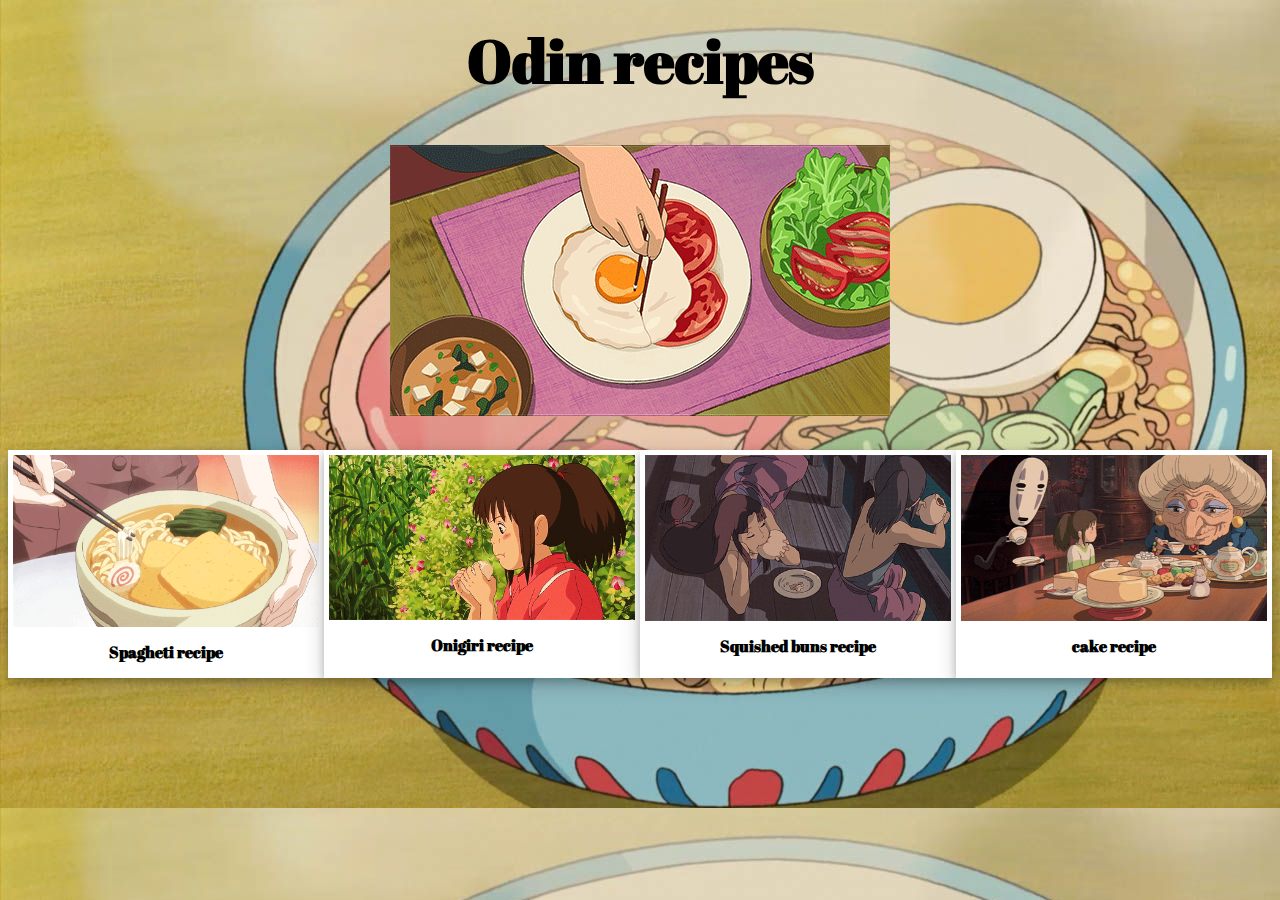
<file: index.html>
<!DOCTYPE html>
<html lang="en">
  <head>
    <meta charset="UTF-8">
    <title>Odin recipes</title>
    <link rel="stylesheet" href="stylesheet.css">
  </head>

  <body>
    <div class="header"><center><h1>Odin recipes</h1></center></div>
    <div class="main"><center><img src="./images/anigif_sub-buzz-10440-1503418908-11.gif"></center></div>

    <div class="row">
      <div class="polaroid">
        <a href="spagheti.html">
        <img src="./images/giphy3.gif" alt="spagheti" width="100%">
        </a>
        <div class="container">Spagheti recipe</div>
      </div>

      <div class="polaroid">
      <a href="onigiri.html">
      <img src="./images/giphy.gif" alt="onigiri" width="100%">
      </a>
      <div class="container">Onigiri recipe</div>
      </div>

      <div class="polaroid">
      <a href="squished_buns.html">
      <img src="./images/giphy (1).gif" alt="squished_buns" width="100%">
      </a>
      <div class="container">Squished buns recipe</div>
      </div>

      <div class="polaroid">
      <a href="sponge_cake.html">
      <img src="./images/giphy (2).gif" alt="sponge_cake" width="100%">
      </a>
      <div class="container">cake recipe</div> 
      </div>


    </div>

  </body>
</html>
</file>
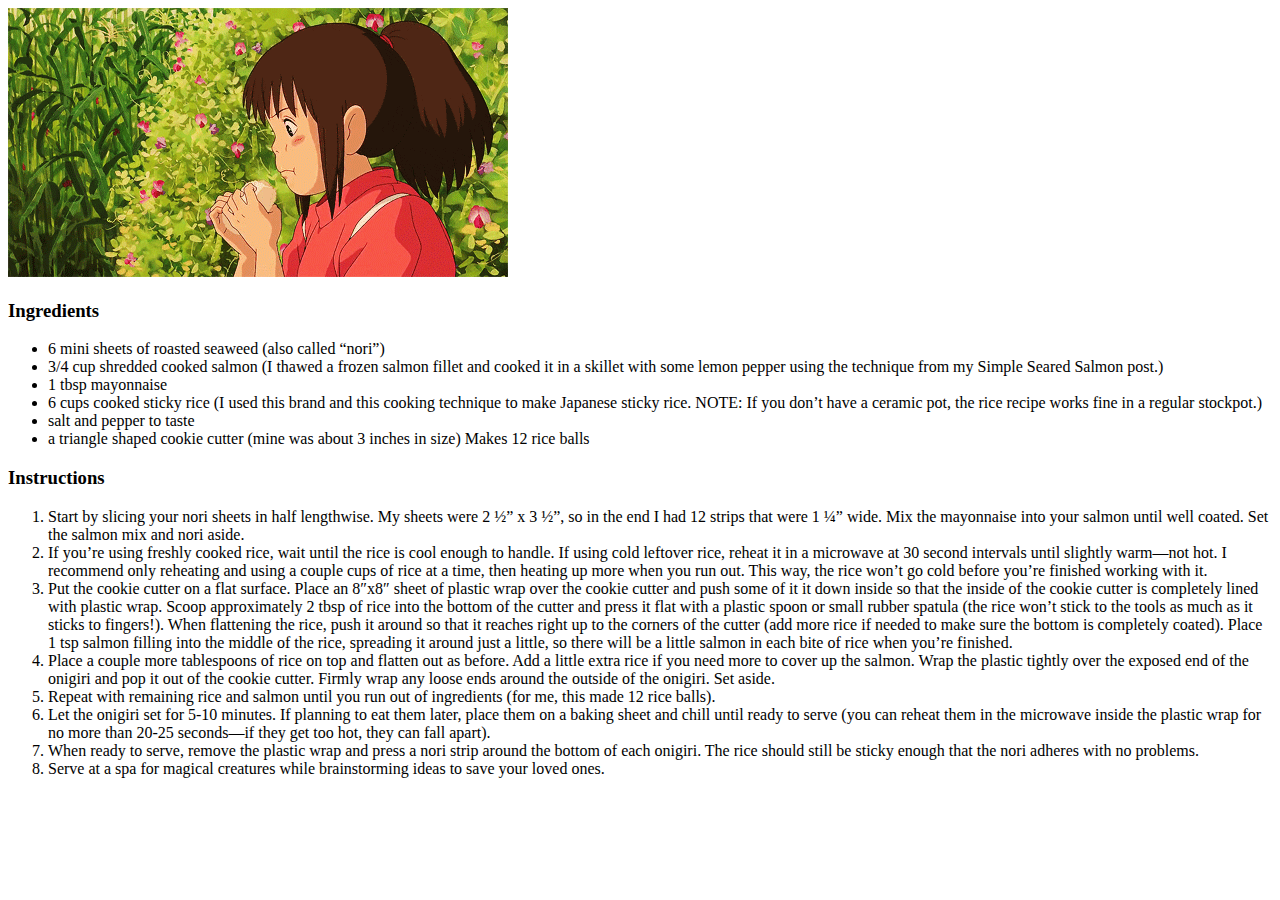
<file: onigiri.html>
<!DOCTYPE html>
<html lang="en">
  <head>
    <meta charset="UTF-8">
    <title>Onigiri</title>
  </head>

  <body>
    
    <img src="./images/giphy.gif">
    <h3>Ingredients</h3>
    <ul>
        <li>6 mini sheets of roasted seaweed (also called “nori”)</li>
        <li>3/4 cup shredded cooked salmon (I thawed a frozen salmon fillet and cooked it in a skillet with some lemon pepper using the technique from my Simple Seared Salmon post.)</li>
        <li>1 tbsp mayonnaise</li>
        <li>6 cups cooked sticky rice (I used this brand and this cooking technique to make Japanese sticky rice. NOTE: If you don’t have a ceramic pot, the rice recipe works fine in a regular stockpot.)</li>
        <li>salt and pepper to taste</li>
        <li>a triangle shaped cookie cutter (mine was about 3 inches in size)
            Makes 12 rice balls</li>
     </ul>

     <h3>Instructions</h3>
     <ol>
        <li>Start by slicing your nori sheets in half lengthwise. My sheets were 2 ½” x 3 ½”, so in the end I had 12 strips that were 1 ¼” wide. Mix the mayonnaise into your salmon until well coated. Set the salmon mix and nori aside.</li>
        <li>If you’re using freshly cooked rice, wait until the rice is cool enough to handle. If using cold leftover rice, reheat it in a microwave at 30 second intervals until slightly warm—not hot. I recommend only reheating and using a couple cups of rice at a time, then heating up more when you run out. This way, the rice won’t go cold before you’re finished working with it.</li>
        <li>Put the cookie cutter on a flat surface. Place an 8″x8″ sheet of plastic wrap over the cookie cutter and push some of it it down inside so that the inside of the cookie cutter is completely lined with plastic wrap. Scoop approximately 2 tbsp of rice into the bottom of the cutter and press it flat with a plastic spoon or small rubber spatula (the rice won’t stick to the tools as much as it sticks to fingers!). When flattening the rice, push it around so that it reaches right up to the corners of the cutter (add more rice if needed to make sure the bottom is completely coated). Place 1 tsp salmon filling into the middle of the rice, spreading it around just a little, so there will be a little salmon in each bite of rice when you’re finished.</li>
        <li>Place a couple more tablespoons of rice on top and flatten out as before. Add a little extra rice if you need more to cover up the salmon. Wrap the plastic tightly over the exposed end of the onigiri and pop it out of the cookie cutter. Firmly wrap any loose ends around the outside of the onigiri. Set aside.</li>
        <li>Repeat with remaining rice and salmon until you run out of ingredients (for me, this made 12 rice balls).</li>
        <li>Let the onigiri set for 5-10 minutes. If planning to eat them later, place them on a baking sheet and chill until ready to serve (you can reheat them in the microwave inside the plastic wrap for no more than 20-25 seconds—if they get too hot, they can fall apart).</li>
        <li>When ready to serve, remove the plastic wrap and press a nori strip around the bottom of each onigiri. The rice should still be sticky enough that the nori adheres with no problems.</li>
        <li>Serve at a spa for magical creatures while brainstorming ideas to save your loved ones.</li>
    </ol>

  </body>
</html>
</file>
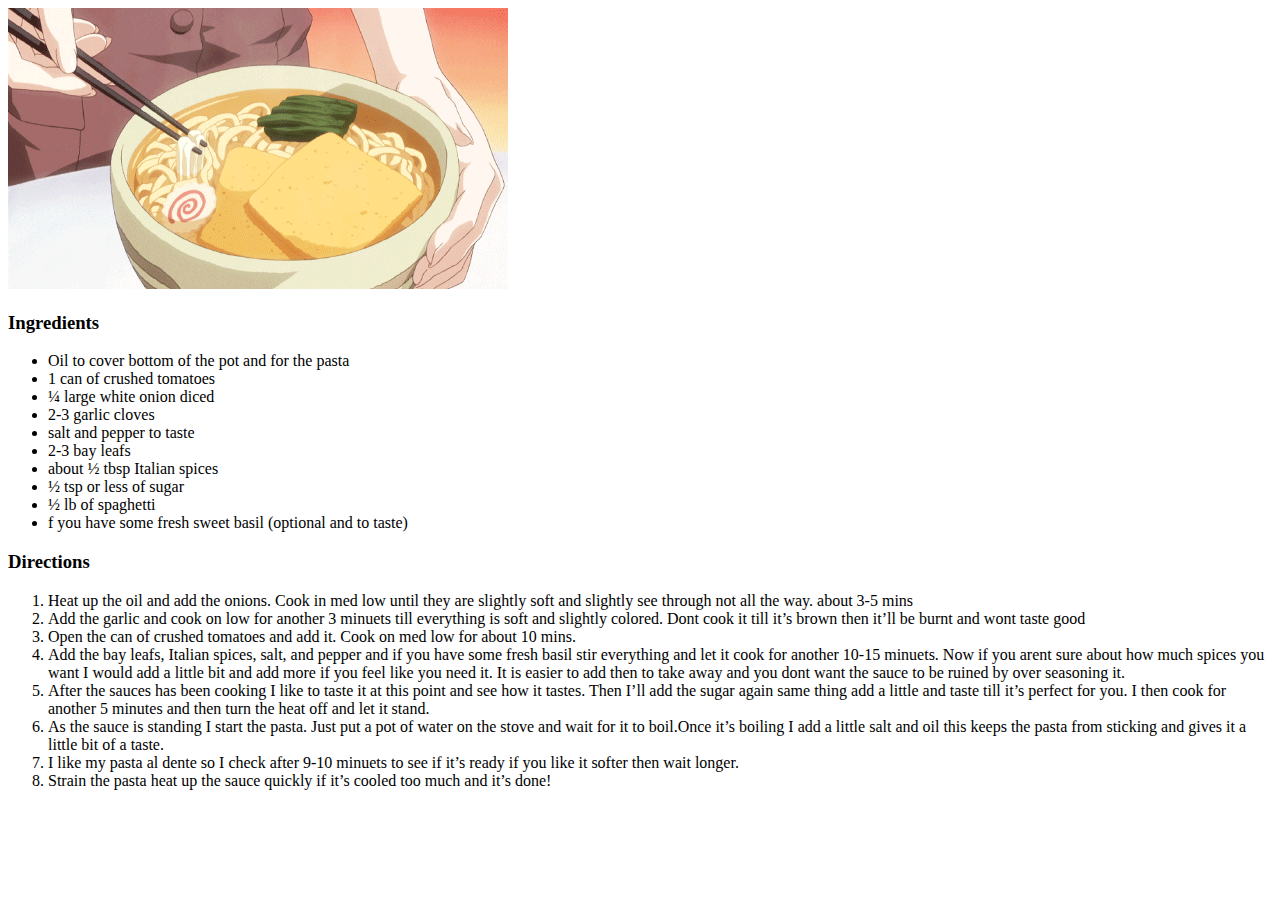
<file: spagheti.html>
<!DOCTYPE html>
<html lang="en">
  <head>
    <meta charset="UTF-8">
    <title>Spagheti</title>
  </head>

  <body>
    <img src="images/giphy3.gif">
    <h3>Ingredients</h3>
    <ul>
        <li>Oil to cover bottom of the pot and for the pasta</li>
        <li>1 can of crushed tomatoes</li>
        <li>¼ large white onion diced</li>
        <li>2-3 garlic cloves</li>
        <li>salt and pepper to taste</li>
        <li>2-3 bay leafs</li>
        <li>about ½ tbsp Italian spices</li>
        <li>½ tsp or less of sugar</li>
        <li>½ lb of spaghetti</li>
        <li>f you have some fresh sweet basil (optional and to taste)</li>
    </ul>

    <h3>Directions</h3>
    <ol>
        <li>Heat up the oil and add the onions. Cook in med low until they are slightly soft and slightly see through not all the way. about 3-5 mins</li>
        <li>Add the garlic and cook on low for another 3 minuets till everything is soft and slightly colored. Dont cook it till it’s brown then it’ll be burnt and wont taste good</li>
        <li>Open the can of crushed tomatoes and add it. Cook on med low for about 10 mins.</li>
        <li>Add the bay leafs, Italian spices, salt, and pepper and if you have some fresh basil stir everything and let it cook for another 10-15 minuets. Now if you arent sure about how much spices you want I would add a little bit and add more if you feel like you need it. It is easier to add then to take away and you dont want the sauce to be ruined by over seasoning it.</li>
        <li>After the sauces has been cooking I like to taste it at this point and see how it tastes. Then I’ll add the sugar again same thing add a little and taste till it’s perfect for you. I then cook for another 5 minutes and then turn the heat off and let it stand.</li>
        <li>As the sauce is standing I start the pasta. Just put a pot of water on the stove and wait for it to boil.Once it’s boiling I add a little salt and oil this keeps the pasta from sticking and gives it a little bit of a taste.</li>
        <li>I like my pasta al dente so I check after 9-10 minuets to see if it’s ready if you like it softer then wait longer.</li>
        <li>Strain the pasta heat up the sauce quickly if it’s cooled too much and it’s done!</li>
    </ol>
  </body>
</html>
</file>
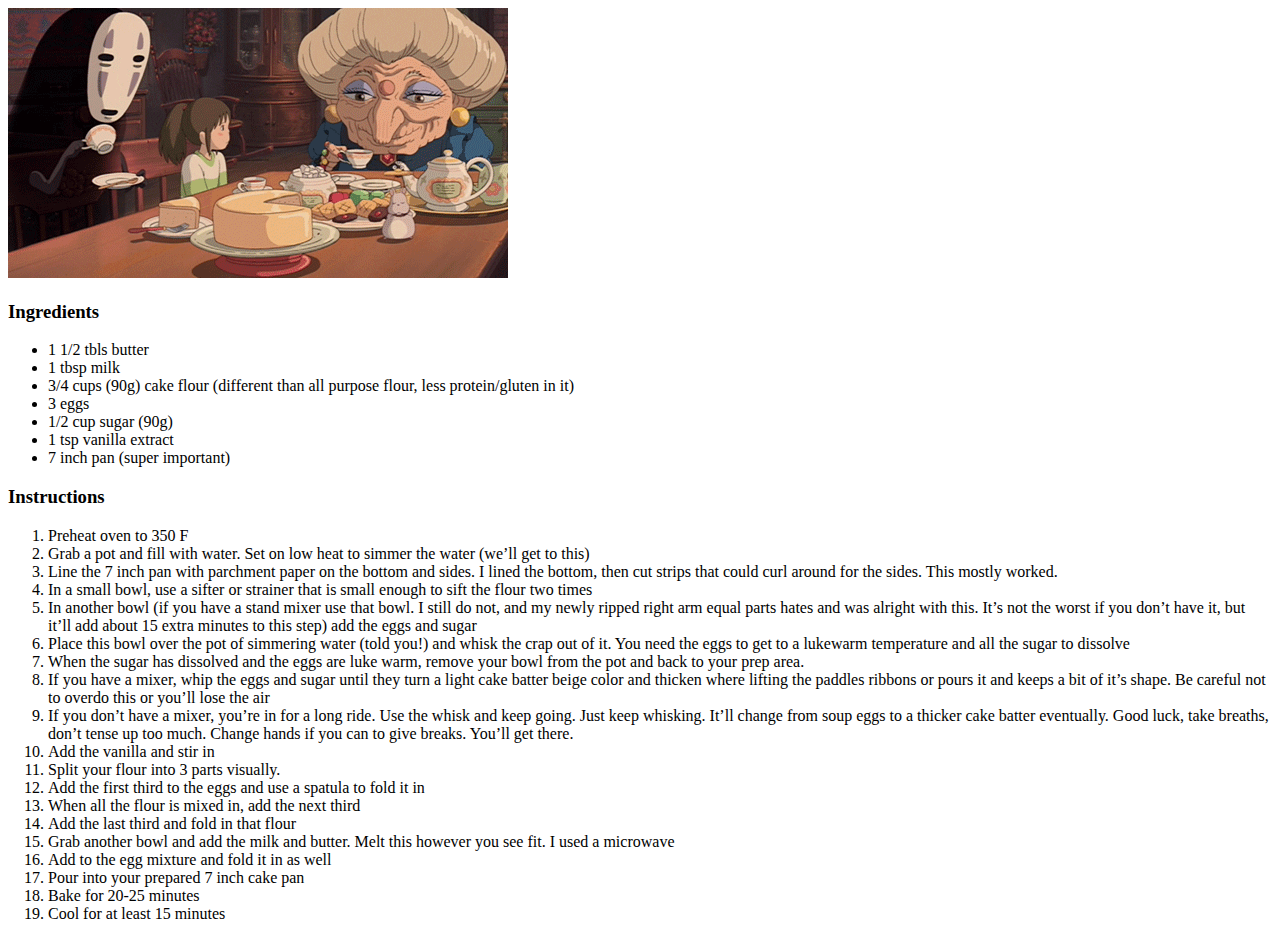
<file: sponge_cake.html>
<!DOCTYPE html>
<html lang="en">
  <head>
    <meta charset="UTF-8">
    <title>Squished buns</title>
  </head>

  <body>
    
    <img src="./images/giphy (2).gif">
    <h3>Ingredients</h3>
    <ul>
        <li>1 1/2 tbls butter</li>
        <li>1 tbsp milk</li>
        <li>3/4 cups (90g) cake flour (different than all purpose flour, less protein/gluten in it)</li>
        <li>3 eggs</li>
        <li>1/2 cup sugar (90g) </li>
        <li>1 tsp vanilla extract</li>
        <li>7 inch pan (super important)</li>
     </ul>

     <h3>Instructions</h3>
     <ol>
        <li>Preheat oven to 350 F</li>
        <li>Grab a pot and fill with water. Set on low heat to simmer the water (we’ll get to this)</li>
        <li>Line the 7 inch pan with parchment paper on the bottom and sides. I lined the bottom, then cut strips that could curl around for the sides. This mostly worked. </li>
        <li>In a small bowl, use a sifter or strainer that is small enough to sift the flour two times</li>
        <li>In another bowl (if you have a stand mixer use that bowl. I still do not, and my newly ripped right arm equal parts hates and was alright with this. It’s not the worst if you don’t have it, but it’ll add about 15 extra minutes to this step) add the eggs and sugar</li>
        <li>Place this bowl over the pot of simmering water (told you!) and whisk the crap out of it. You need the eggs to get to a lukewarm temperature and all the sugar to dissolve</li>
        <li>When the sugar has dissolved and the eggs are luke warm, remove your bowl from the pot and back to your prep area.</li>
        <li>If you have a mixer, whip the eggs and sugar until they turn a light cake batter beige color and thicken where lifting the paddles ribbons or pours it and keeps a bit of it’s shape. Be careful not to overdo this or you’ll lose the air</li>
        <li>If you don’t have a mixer, you’re in for a long ride. Use the whisk and keep going. Just keep whisking. It’ll change from soup eggs to a thicker cake batter eventually. Good luck, take breaths, don’t tense up too much. Change hands if you can to give breaks. You’ll get there. </li>
        <li>Add the vanilla and stir in</li>
        <li>Split your flour into 3 parts visually. </li>
        <li>Add the first third to the eggs and use a spatula to fold it in</li>
        <li>When all the flour is mixed in, add the next third</li>
        <li>Add the last third and fold in that flour</li>
        <li>Grab another bowl and add the milk and butter. Melt this however you see fit. I used a microwave</li>
        <li>Add to the egg mixture and fold it in as well</li>
        <li>Pour into your prepared 7 inch cake pan</li>
        <li>Bake for 20-25 minutes</li>
        <li>Cool for at least 15 minutes</li>
    </ol>

  </body>
</html>
</file>
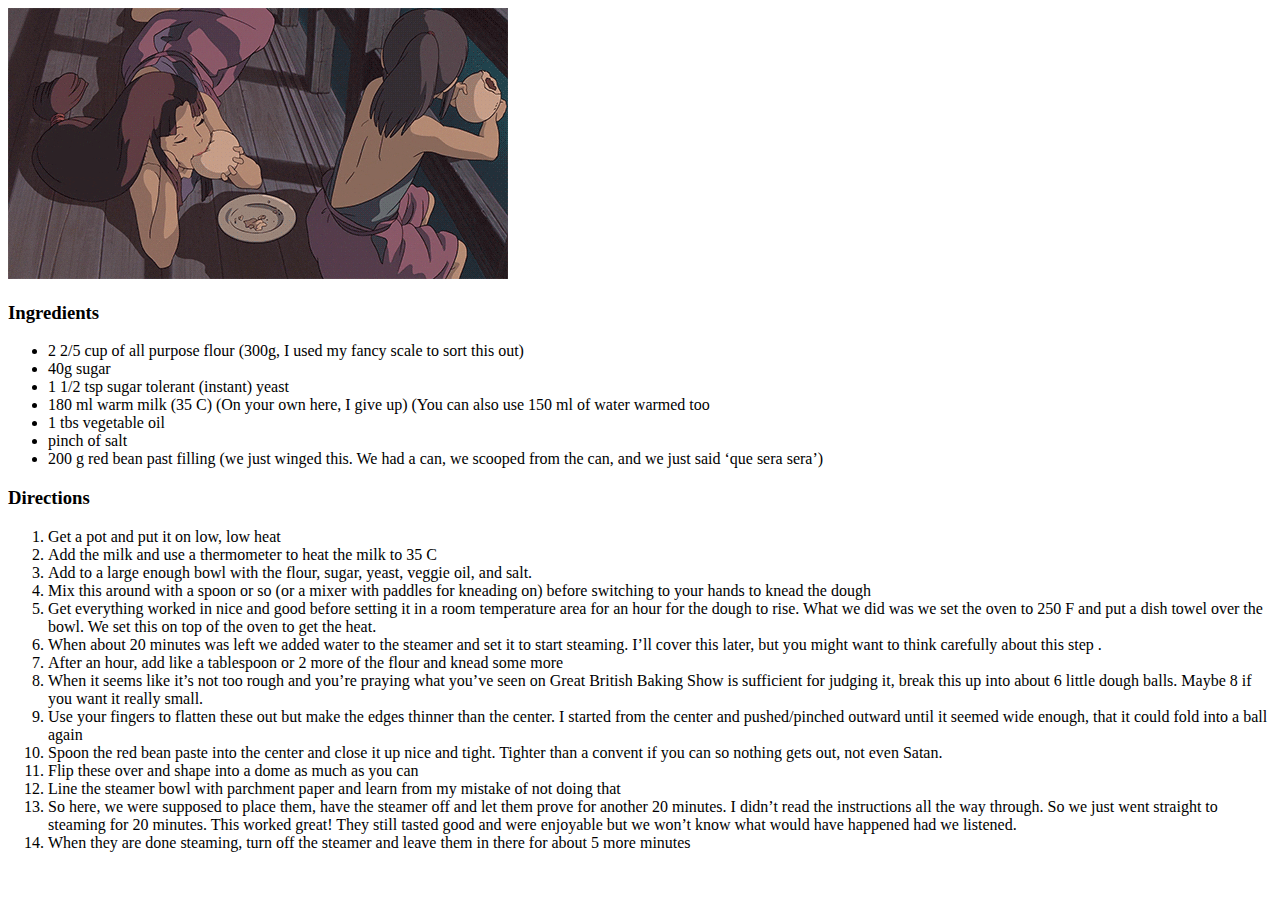
<file: squished_buns.html>
<!DOCTYPE html>
<html lang="en">
  <head>
    <meta charset="UTF-8">
    <title>Squished Buns</title>
  </head>

  <body>
    <img src="./images/giphy (1).gif">
    <h3>Ingredients</h3>
    <ul>
        <li>2 2/5 cup of all purpose flour (300g, I used my fancy scale to sort this out)</li>
        <li>40g sugar</li>
        <li>1 1/2 tsp sugar tolerant (instant) yeast</li>
        <li>180 ml warm milk (35 C) (On your own here,  I give up) (You can also use 150 ml of water warmed too</li>
        <li>1 tbs vegetable oil</li>
        <li>pinch of salt</li>
        <li>200 g red bean past filling (we just winged this. We had a can, we scooped from the can, and we just said ‘que sera sera’)</li>
    </ul>
    
    <h3>Directions</h3>
    <ol>
        <li>Get a pot and put it on low, low heat</li>
        <li>Add the milk and use a thermometer to heat the milk to 35 C</li>
        <li>Add to a large enough bowl with the flour, sugar, yeast, veggie oil, and salt.</li>
        <li>Mix this around with a spoon or so (or a mixer with paddles for kneading on) before switching to your hands to knead the dough</li>
        <li>Get everything worked in nice and good before setting it in a room temperature area for an hour for the dough to rise. What we did was we set the oven to 250 F and put a dish towel over the bowl. We set this on top of the oven to get the heat. </li>
        <li>When about 20 minutes was left we added water to the steamer and set it to start steaming. I’ll cover this later, but you might want to think carefully about this step .</li>
        <li>After an hour, add like a tablespoon or 2 more of the flour and knead some more</li>
        <li>When it seems like it’s not too rough and you’re praying what you’ve seen on Great British Baking Show is sufficient for judging it, break this up into about 6 little dough balls. Maybe 8 if you want it really small.</li>
        <li>Use your fingers to flatten these out but make the edges thinner than the center. I started from the center and pushed/pinched outward until it seemed wide enough, that it could fold into a ball again</li>
        <li>Spoon the red bean paste into the center and close it up nice and tight. Tighter than a convent if you can so nothing gets out, not even Satan.</li>
        <li>Flip these over and shape into a dome as much as you can</li>
        <li>Line the steamer bowl with parchment paper and learn from my mistake of not doing that</li>
        <li>So here, we were supposed to place them, have the steamer off and let them prove for another 20 minutes. I didn’t read the instructions all the way through. So we just went straight to steaming for 20 minutes. This worked great! They still tasted good and were enjoyable but we won’t know what would have happened had we listened.</li>
        <li>When they are done steaming, turn off the steamer and leave them in there for about 5 more minutes</li>
    </ol>
  </body>
</html>
</file>
<file: stylesheet.css>
@import url('https://fonts.googleapis.com/css2?family=Abril+Fatface&family=Caprasimo&display=swap');


body{
  background-image: url("./images/noodles.jpg");
}

.header
{
  font-family: 'Abril Fatface', cursive;
  font-size: 30px;
  font-weight: bold;
  margin-top: -20px;
  margin-bottom: -10px;
}

.main
{
  text-align: center;
  padding: 15px;
  height: 250px;
  margin-top: 30px;
}

.polaroid
{
  width: 40%;
  background-color: white;
  box-shadow: 0 4px 8px 0 rgba(0, 0, 0, 0.2), 0 6px 20px 0 rgba(0, 0, 0, 0.19);
  flex: 33.33%;
  padding: 5px;
}

.polaroid .container
{
  text-align: center;
  padding: 10px 20px;
  font-family: 'Abril Fatface', cursive;
  font-weight: bold;
}

.row
{
  display: flex;
  margin-top: 40px;
}
</file>
